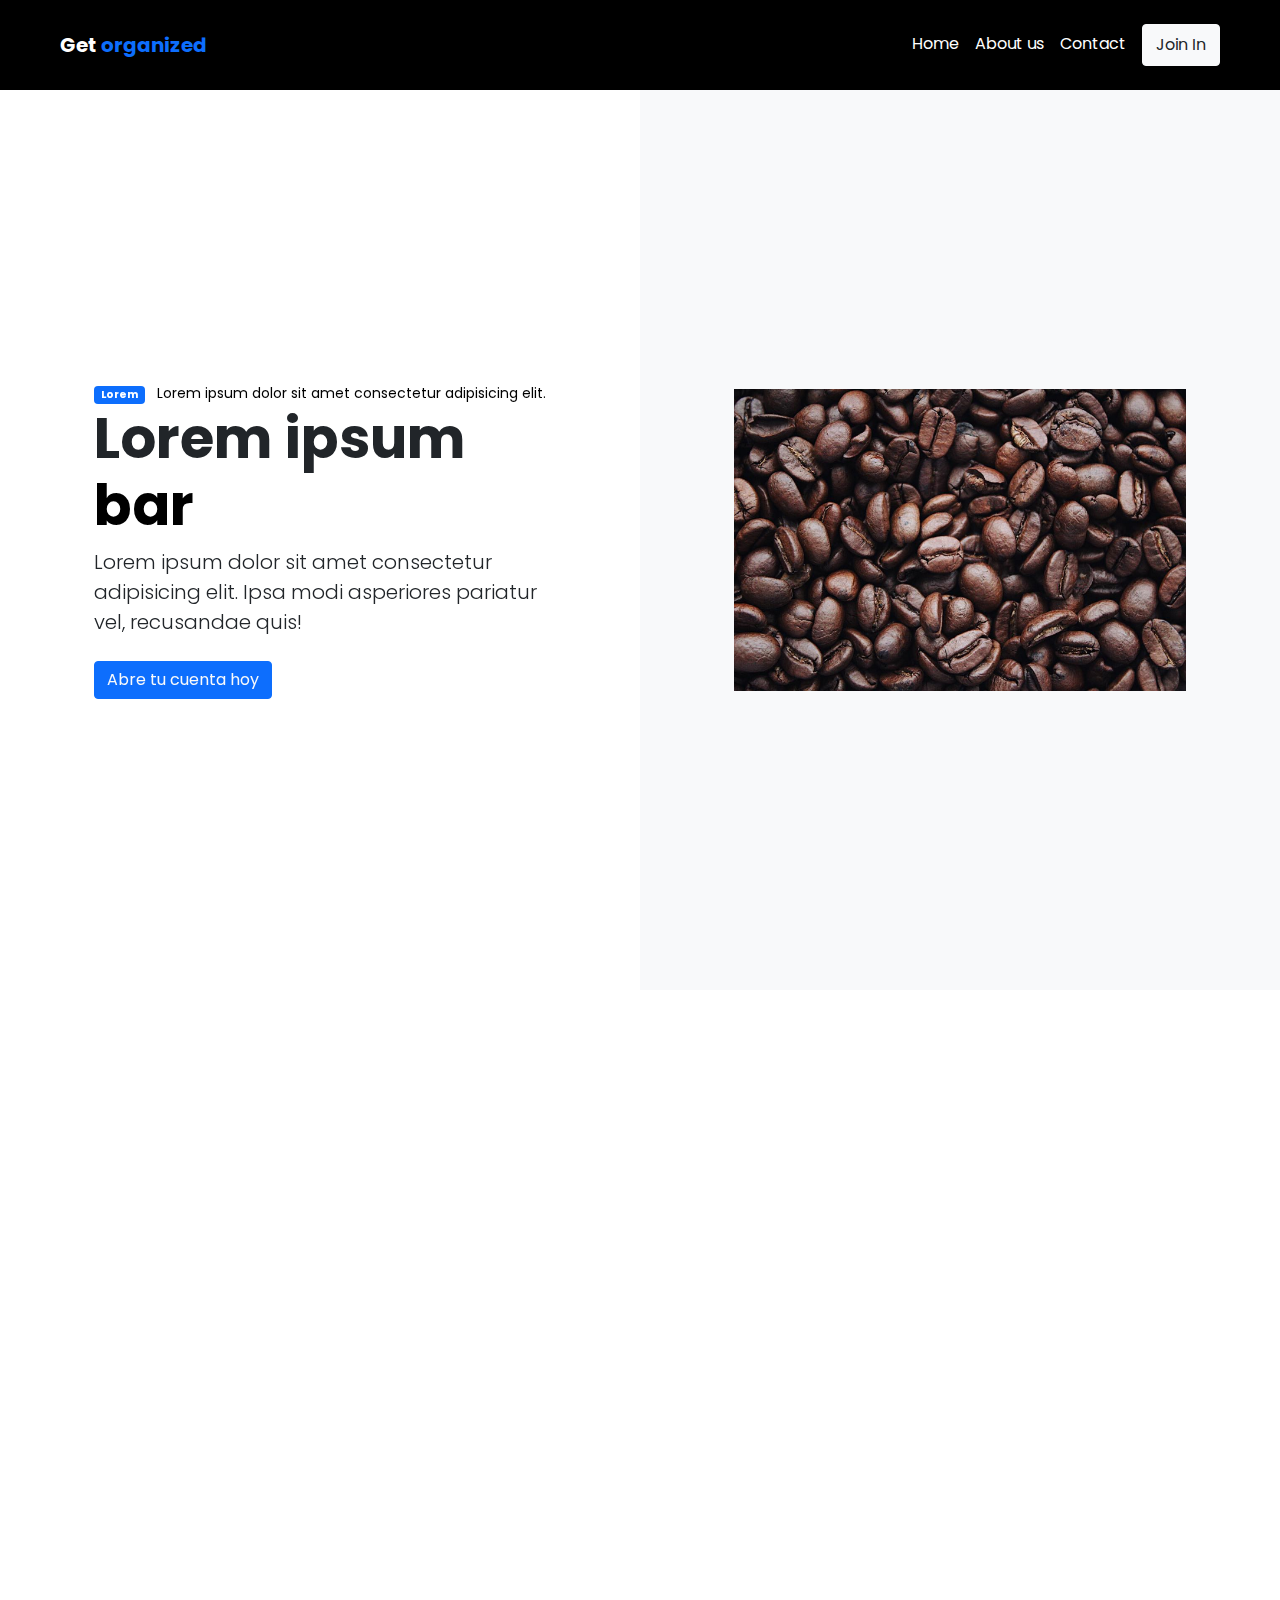
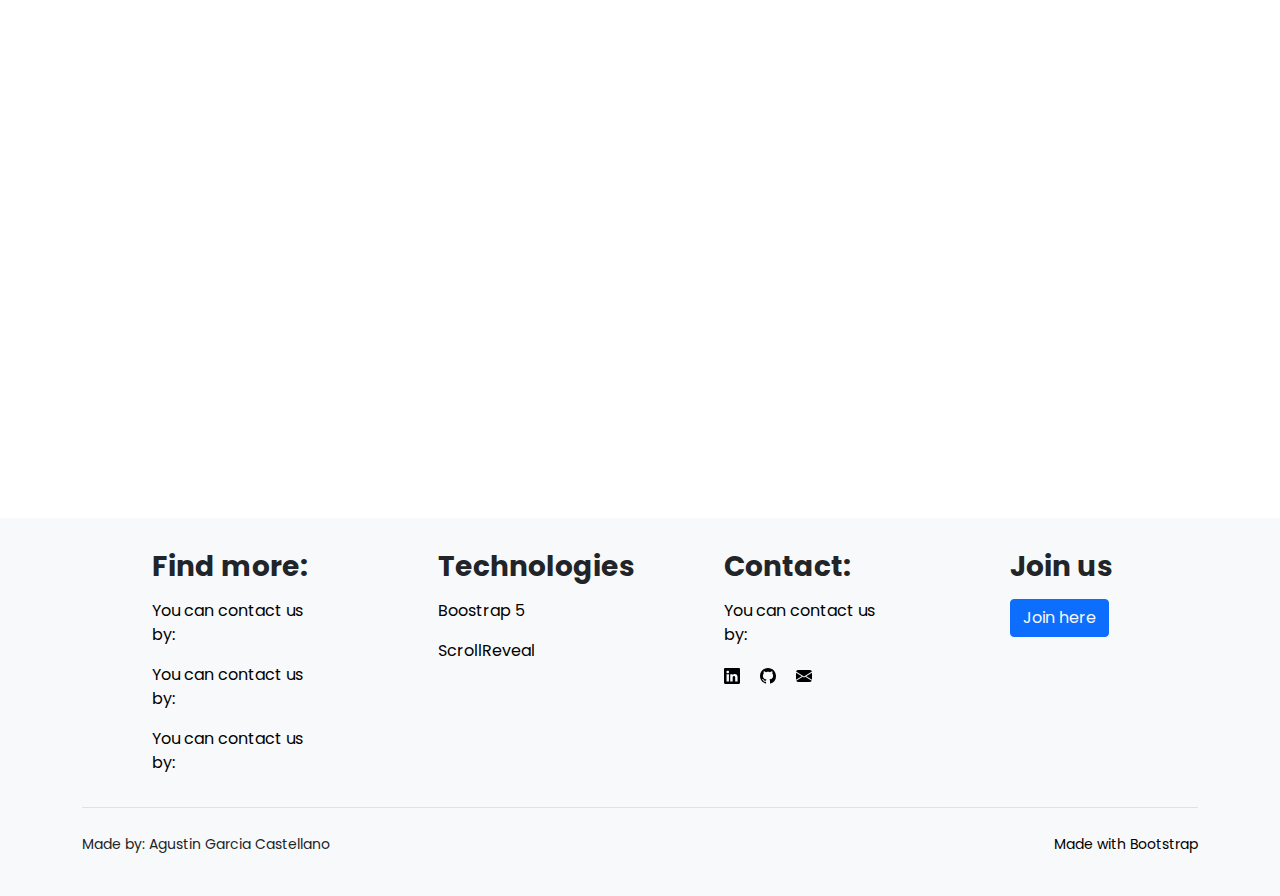
<file: index.html>
<!DOCTYPE html>
<html lang="en">
<head>
    <meta charset="UTF-8">
    <meta http-equiv="X-UA-Compatible" content="IE=edge">
    <meta name="viewport" content="width=device-width, initial-scale=1.0">
    <!--Fonts-->
    <link rel="preconnect" href="https://fonts.googleapis.com">
    <link rel="preconnect" href="https://fonts.gstatic.com" crossorigin>
    <link href="https://fonts.googleapis.com/css2?family=Poppins:wght@400;600;700&display=swap" rel="stylesheet">
    <!-- Boostrap 5-->
    <link rel="stylesheet" href="css/bootstrap.css">
    <!--ScrollReveal-->
    <script src="js/scrollreveal.js"></script>
    <title>Life organized</title>
</head>
<body>

 <!--NavBar-->

 <nav class="navbar navbar-expand-lg navbar-light bg-primary sticky-top">
  <div class="container-fluid mx-5">
    <a class="navbar-brand fw-bold text-white" id="zoom" href="#">Get <span class="text-secondary">organized</span></a>
    <button class="navbar-toggler border-2" type="button" data-bs-toggle="collapse" data-bs-target="#navbarSupportedContent" aria-controls="navbarSupportedContent" aria-expanded="false" aria-label="Toggle navigation">
      <img src="img/three-dots-vertical.svg" alt="" class="menuIcon">
    </button>
    <div class="collapse navbar-collapse" id="navbarSupportedContent">
      <ul class="navbar-nav ms-auto mb-2 mb-lg-0">
        <li class="nav-item" id="hover">
          <a class="nav-link text-white align-self-center" aria-current="page" href="index.html">Home</a>
        </li>
        <li class="nav-item" id="hover">
          <a class="nav-link text-white align-self-center" href="#aboutUs">About us</a>
        </li>
        <li class="nav-item me-2" id="hover">
          <a class="nav-link text-white align-self-center" href="#contact">Contact</a>
        </li>
        <li class="nav-item" id="zoom">
          <a class="btn btn-light" href="app.html">Join In</a>
        </li>
      </ul>
    </div>
  </div>
</nav>

  <!--Section Main-->

  <section id="#hero">
    <div class="row g-0 h-100">

      <div class="col-lg-6 d-flex intro">
        <div class="content mx-auto align-self-center px-4">
          <small class="text-primary"><span class="badge bg-secondary me-2">Lorem</span> Lorem ipsum dolor sit amet consectetur adipisicing elit.</small>
          <h1 class="display-4 fw-bold">Lorem ipsum <span class="text-primary">bar</span></h1>
          <p class="lead mb-4">Lorem ipsum dolor sit amet consectetur adipisicing elit. Ipsa modi asperiores pariatur vel, recusandae quis!</p>
          <a href="#" class="btn btn-secondary">Abre tu cuenta hoy</a>
        </div>
      </div>

      <div class="col-lg-6 d-flex bg-light">
        <div class="content mx-auto align-self-center px-4 my-5">
          <img src="img/pexels-igor-haritanovich-1695052.jpg" alt="" class="img-fluid">
        </div>
      </div>

    </div>
  </section>

   <!--Section About-->

   <main class="d-flex steps" id="aboutUs">
      <div class="container-fluid align-self-center">

        <div class="row">

          <div class="col-lg-6">
            <div class="content mx-auto px-4 my-5"><img src="img/woman.jpg" class="img-fluid" alt=""></div>
          </div>

          <div class="col-lg-6 d-flex">
            <div class="align-self-center numbers">
              <h2 class="display-4 fw-bold mb-4">Organize your Life with us.</h2>
              <ul class="list-unstyled">
  
                <li class="d-flex mb-4">
                  <p class="text-secondary lead fw-bold goals">1st</p>
                  <div class="ms-3">
                    <p class="lead fw-bold">Join Us:</p> <p>Lorem ipsum dolor sit amet.</p>
                  </div>
                </li>
  
                <li class="d-flex mb-4">
                  <p class="text-secondary lead fw-bold goals">2nd</p>
                  <div class="ms-3">
                    <p class="lead fw-bold">Join Us:</p> <p>Lorem ipsum dolor sit amet.</p>
                  </div>
                </li>
  
                <li class="d-flex mb-4">
                  <p class="text-secondary lead fw-bold">3rd</p>
                  <div class="ms-3">
                    <p class="lead fw-bold">Join Us:</p> <p>Lorem ipsum dolor sit amet.</p>
                  </div>
                </li>
  
              </ul>
            </div>
          </div>

        </div>

      </div>
   </main>

   <!--Contact-->

   <article class="d-flex mb-5 my-auto" id="contact">
     <div class="container align-self-center mb-5">
       <div class="dw bg-light mb-5">

        <div class="row">

          <div class="col-lg-7 d-flex">

           <div class="align-self-center p-5">
            <h2 class="display-5 fw-bold mb-3">Contact us:</h2>
            <p class="lead mb-3">Lorem, ipsum dolor sit amet consectetur adipisicing elit. Perferendis, recusandae.</p>
            <a href="" class="btn btn-secondary">Join In</a>
           </div>

          </div>
 
          <div class="col-lg-5 d-flex">
            <div class="align-self-center mx-auto p-5">
              <img src="img/woman.jpg" class="img-fluid" alt="">
            </div>
           
          </div>
 
        </div>

       </div>
     </div>
   </article>

  <!--Footer-->

   <footer class="bg-light pt-4">
    <div class="container pt-2">
      <div class="row mb-3 justify-content-center">

        <div class="col-md-2 mx-5">
          <h3 class="fw-bold mb-3">Find more:</h3>
          <ul class="list-unstyled">
            <li class="mb-3"><a href="#" class="text-primary text-decoration-none">You can contact us by:</a></li>
            <li class="mb-3"><a href="#" class="text-primary text-decoration-none">You can contact us by:</a></li>
            <li class="mb-3"><a href="#" class="text-primary text-decoration-none">You can contact us by:</a></li>

          </ul>
        </div>

        <div class="col-md-2 mx-5">
          <h3 class="fw-bold mb-3">Technologies</h3>
          <ul class="list-unstyled">

            <li class="mb-3"><a href="https://getbootstrap.com/" class="text-primary text-decoration-none">Boostrap 5</a></li>
            <li class="mb-3"><a href="https://scrollrevealjs.org/" class="text-primary text-decoration-none">ScrollReveal</a></a></li>

          </ul>
        </div>

        <div class="col-md-2 mx-5">
          <h3 class="fw-bold mb-3">Contact:</h3>
          <ul class="list-unstyled">
            <li class="mb-3"><a href="#" class="text-primary text-decoration-none">You can contact us by:</a></li>

            <li>
              <ul class="list-inline">
                <li class="list-inline-item me-3"><a href=""><img src="img/linkedin.svg" alt=""></a></li>
                <li class="list-inline-item me-3"><a href=""><img src="img/github.svg" alt=""></a></li>
                <li class="list-inline-item me-3"><a href=""><img src="img/envelope-fill.svg" alt=""></a></li>
              </ul>
            </li>

          </ul>
        </div>

        <div class="col-md-2 ms-5">
          <h3 class="fw-bold mb-3">Join us</h3>
          <ul class="list-unstyled">
            <li class=>
              <a class="btn btn-secondary" href="app.html">Join here</a>
            </li>
          </ul>
        </div>

      </div>

      <div class="border-top py-4">
        <div class="row">

          <div class="col-lg-6 col-md-12">
            <small>Made by: Agustin Garcia Castellano</small>
          </div>

          <div class="col-lg-6 col-md-12">
            <ul class="list-inline text-lg-end">
              <li class="list-inline-item"> <a class="text-primary text-decoration-none" href=""><small>Made with Bootstrap</small></a></li>
            </ul>
          </div>

        </div>
      </div>

    </div>

   </footer>

<!--Scripts-->
<script src="js/index.js"></script>
<script src="js/bootstrap.bundle.js"></script>

</body>
</html>
</file>
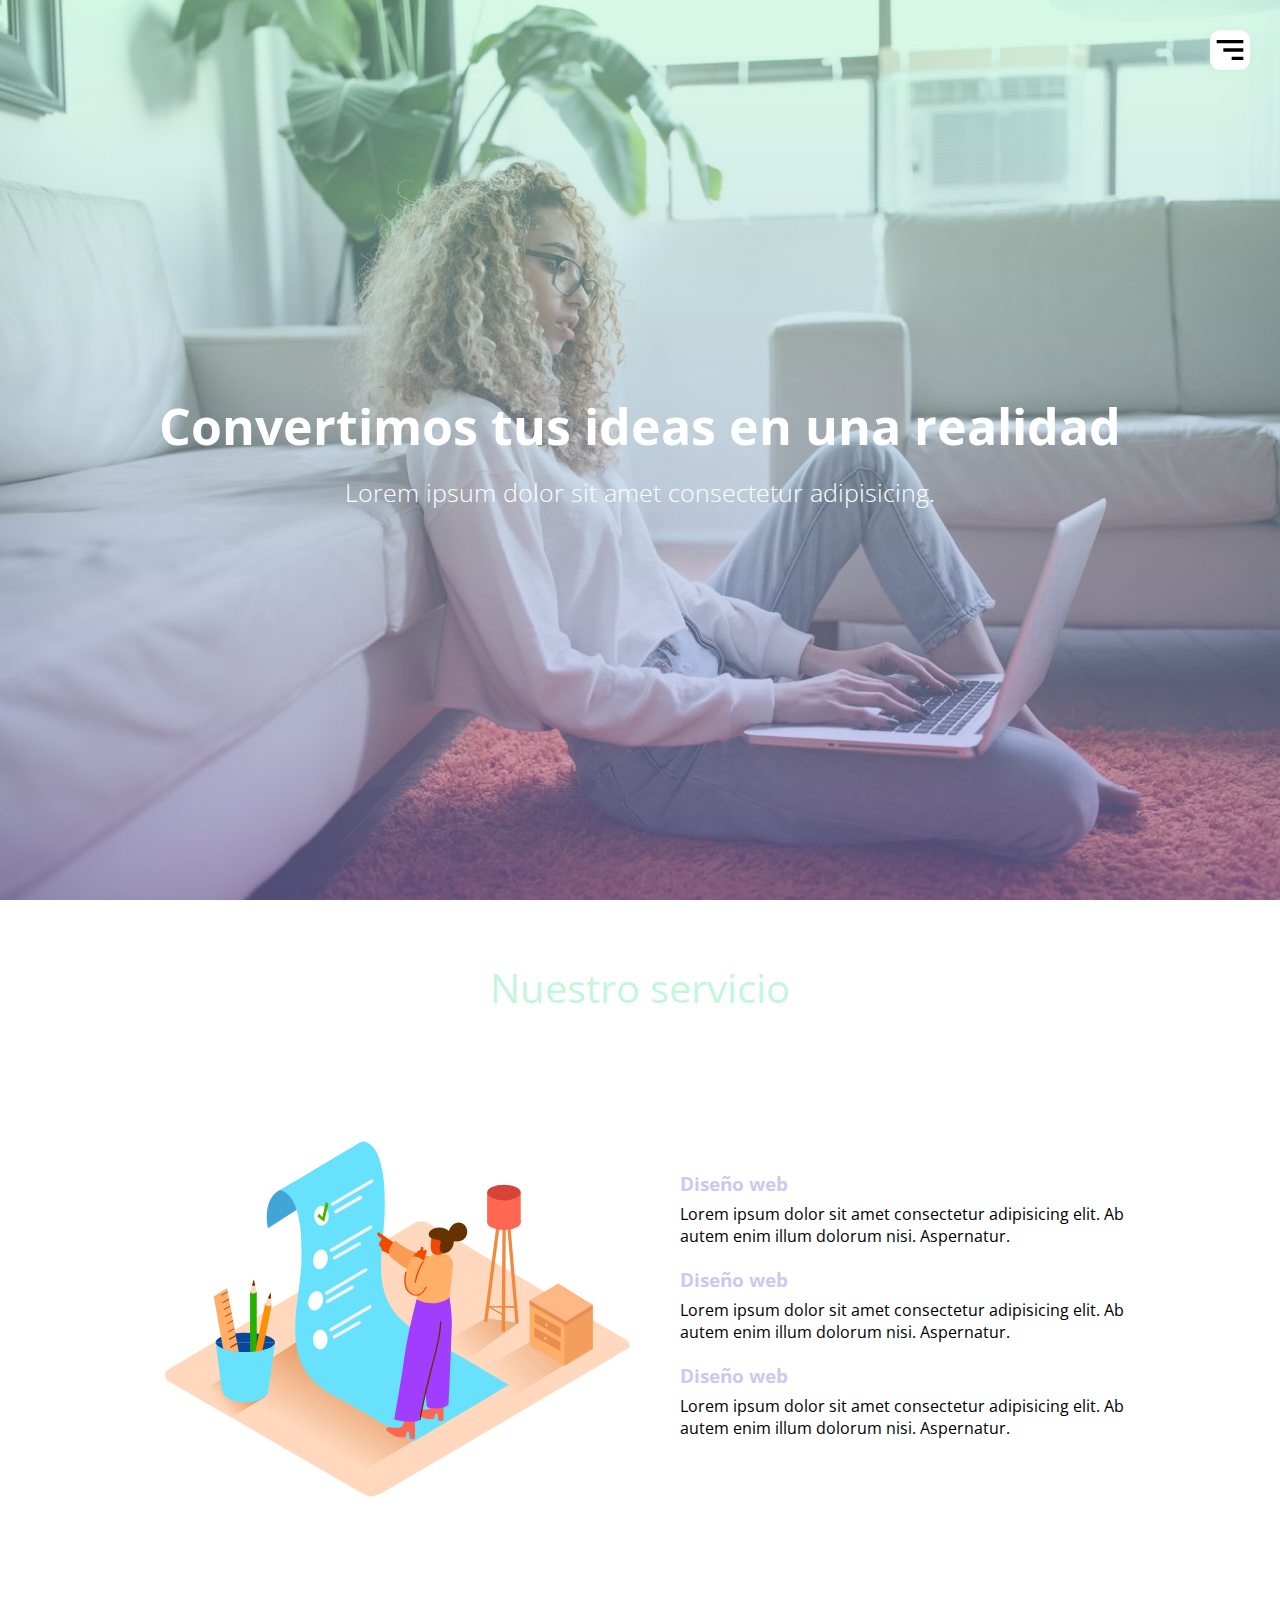
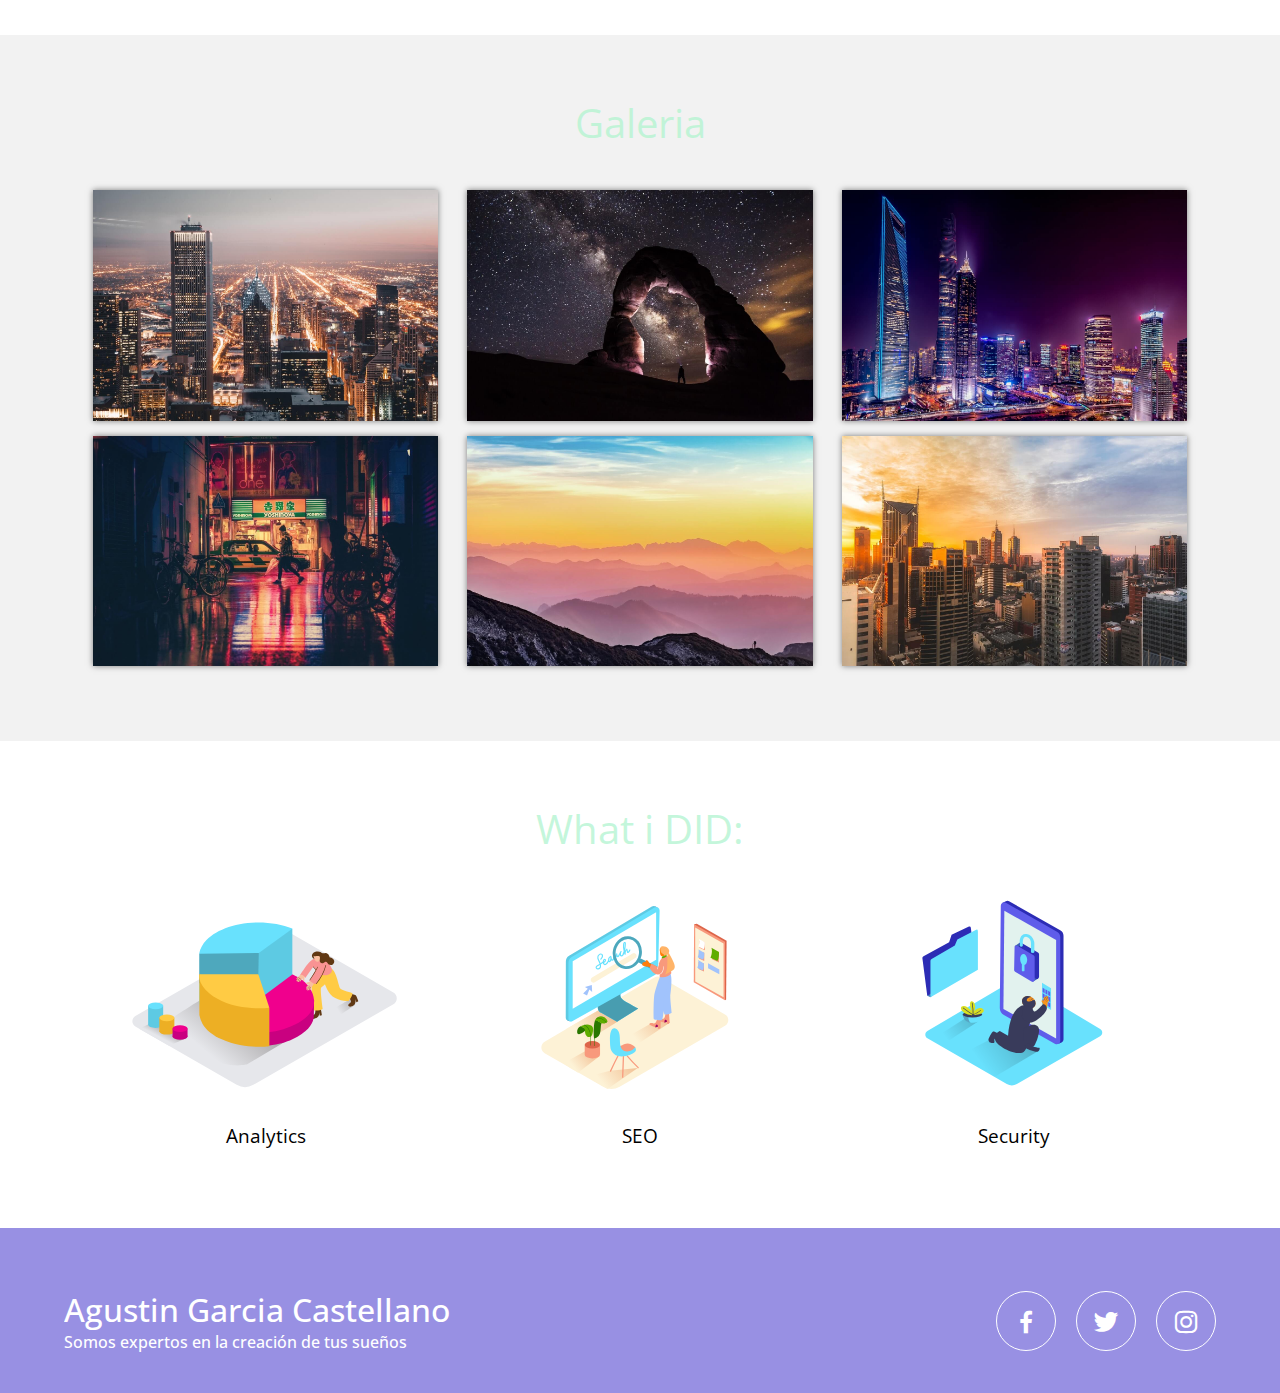
<file: Web Test/index.html>
<!DOCTYPE html>
<html lang="es">
<head>
    <meta charset="UTF-8">
    <meta name="viewport" content="width=device-width, initial-scale=1.0">
    <title>Página web</title>
    <link rel="stylesheet" href="css/style.css">
    <link href="https://fonts.googleapis.com/css2?family=Open+Sans:wght@300;400;700&display=swap" rel="stylesheet">
    <link href='https://unpkg.com/boxicons@2.0.5/css/boxicons.min.css' rel='stylesheet'>
</head>
<body>
    
    <header class="header" id="inicio">
        <img class="despmenu" src="img/hamburguesa.svg" alt="" id="despmenu">
        <nav class="navMenu" id="navMenu">
                <a href="#inicio">Inicio</a>
                <a href="#skills">Servicio</a>
                <a href="#galeria">Portafolio</a>
                <a href="#expertos">Especializados</a>
                <a href="#footer">Contacto</a>
        </nav>
        <div class="contenedor head">
            <h1 class="title">Convertimos tus ideas en una realidad</h1>
            <p class="copy">Lorem ipsum dolor sit amet consectetur adipisicing.</p>
        </div>
    </header>
    
    <main>
        <section class="contenedor history" id="skills">
            <h2 class="subtitle">Nuestro servicio</h2>
            <div class="contenedor content-history">
                <img src="img/checklist.svg" alt="">
                <div class="myHistory">
                    <div class="exp">
                        <h3 class="sb-hy">Diseño web</h3>
                        <p> Lorem ipsum dolor sit amet consectetur adipisicing elit. Ab autem enim illum dolorum nisi. Aspernatur.</p>
                    </div>
                    <div class="exp">
                        <h3 class="sb-hy">Diseño web</h3>
                        <p> Lorem ipsum dolor sit amet consectetur adipisicing elit. Ab autem enim illum dolorum nisi. Aspernatur.</p>
                    </div>
                    <div class="exp">
                        <h3 class="sb-hy">Diseño web</h3>
                        <p> Lorem ipsum dolor sit amet consectetur adipisicing elit. Ab autem enim illum dolorum nisi. Aspernatur.</p>
                    </div>
                </div>
            </div>
        </section>
        <section class="portfolio" id="galeria">
            <div class="contenedor">
                <h2 class="subtitle">Galeria</h2>
                <div class="port-cont">
                    <img src="img/uno.jpg" class="img-port" alt="">
                    <img src="img/dos.jpg" class="img-port" alt="">
                    <img src="img/tres.jpg" class="img-port" alt="">
                    <img src="img/cuatro.jpg" class="img-port" alt="">
                    <img src="img/cinco.jpg" class="img-port" alt="">
                    <img src="img/seis.jpg" class="img-port" alt="">
                </div>
            </div>
        </section>
        
        <section class="contenedor" id="Mytitules">
            <h2 class="subtitle">What i DID:</h2>
            <section class="titules">
                <div class="cont-tit">
                    <img src="img/pie_chart.svg" alt="">
                    <h3 class="tit-sub">Analytics</h3>
                </div>
                <div class="cont-tit">
                    <img src="img/search_engine.svg" alt="">
                    <h3 class="tit-sub">SEO</h3>
                </div>
                <div class="cont-tit">
                    <img src="img/security.svg" alt="">
                    <h3 class="tit-sub">Security</h3>
                </div>
            </section>
        </section>
    </main>

    <footer id="footer">
        <div class="contenedor footer-content">
                <div class="contact-me">
                    <h2 class="name">Agustin Garcia Castellano</h2>
                    <p>Somos expertos en la creación de tus sueños</p>
                </div>
                <div class="social-media">
                    <a href="./" class="social-media-icon">
                        <i class='bx bxl-facebook'></i>
                    </a>
                    <a href="./" class="social-media-icon">
                        <i class='bx bxl-twitter' ></i>
                    </a>
                    <a href="./" class="social-media-icon">
                        <i class='bx bxl-instagram' ></i>
                    </a>
                </div>
        </div>
    </footer>
    <script src="js/menu.js"></script>
</body>
</html>
</file>
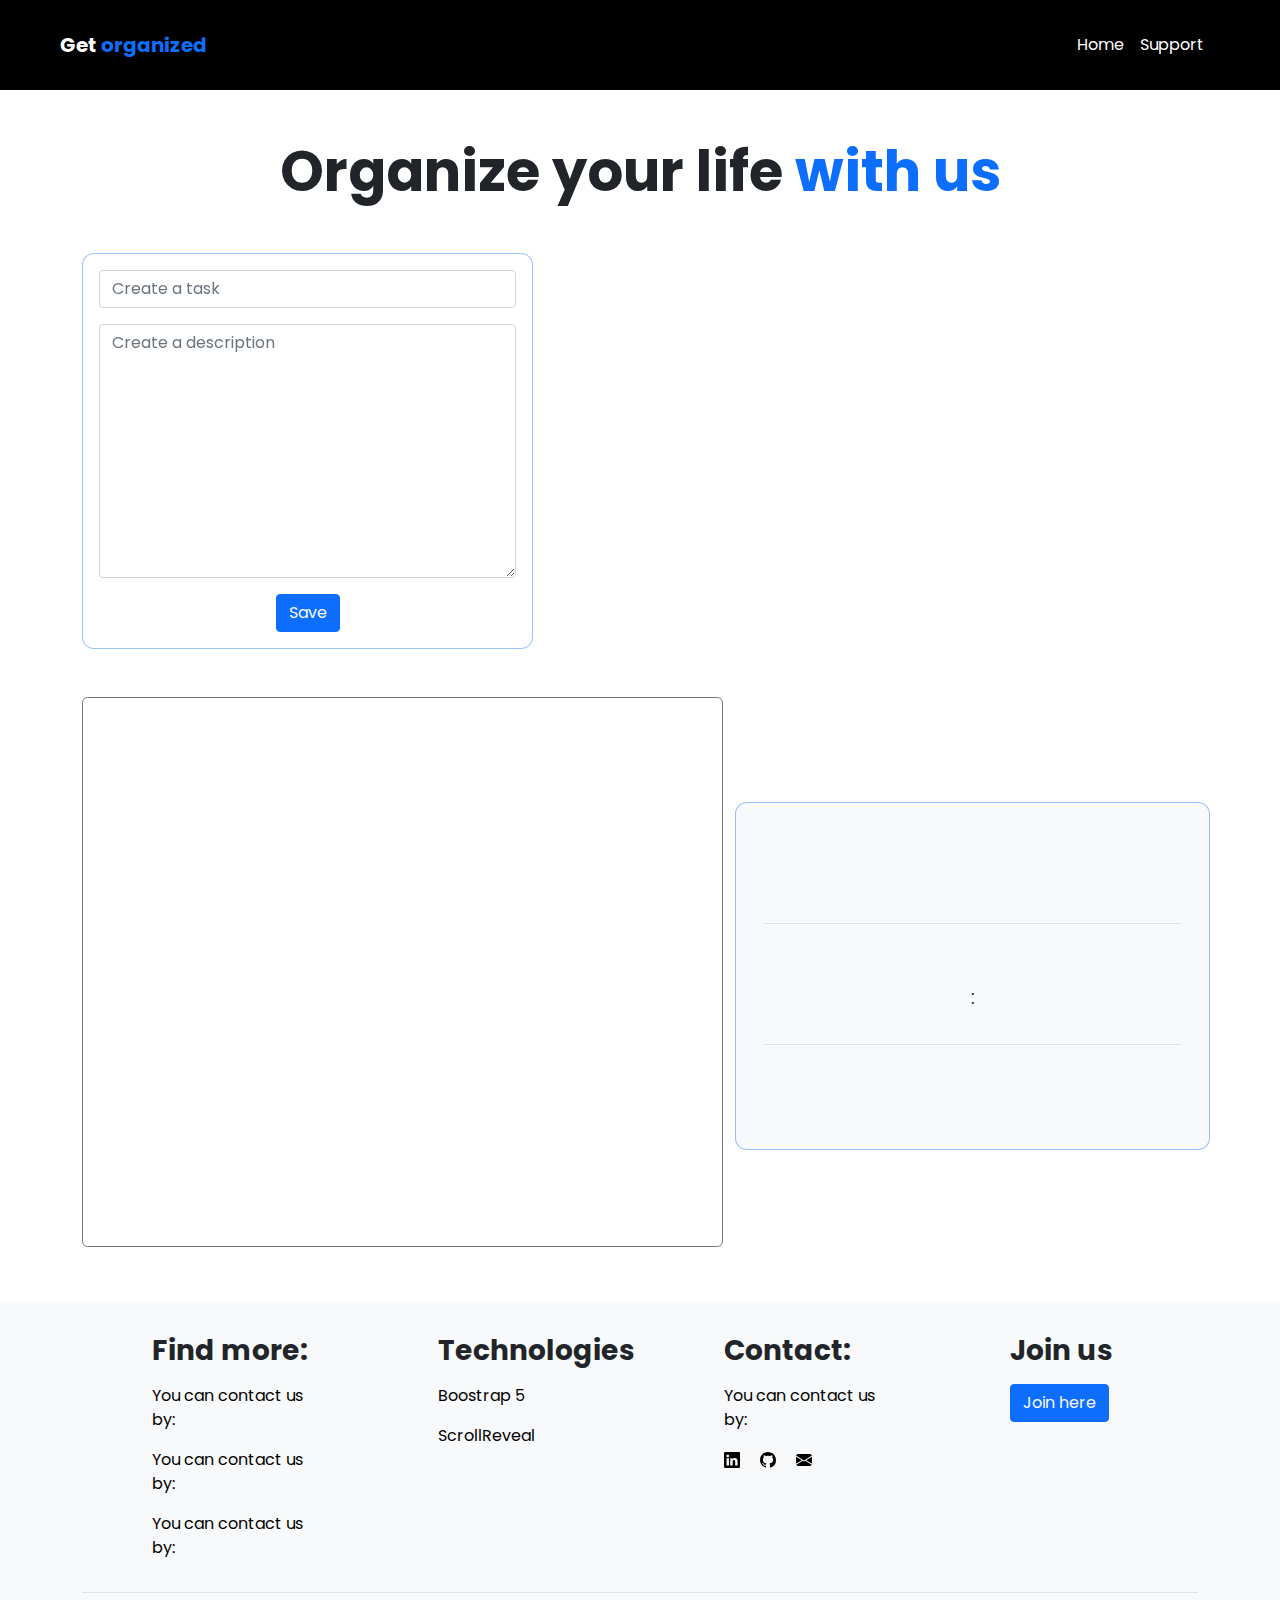
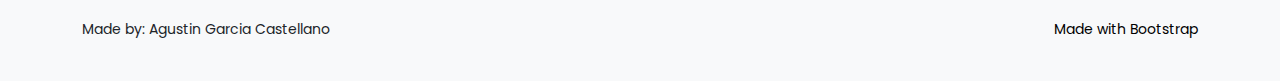
<file: app.html>
<!DOCTYPE html>
<html lang="en">
  <head>
    <meta charset="UTF-8">
    <meta http-equiv="X-UA-Compatible" content="IE=edge">
    <meta name="viewport" content="width=device-width, initial-scale=1.0">
       <!--Fonts-->
       <link rel="preconnect" href="https://fonts.googleapis.com">
       <link rel="preconnect" href="https://fonts.gstatic.com" crossorigin>
       <link href="https://fonts.googleapis.com/css2?family=Poppins:wght@400;600;700&display=swap" rel="stylesheet">
       <!-- Boostrap 5-->
       <link rel="stylesheet" href="css/bootstrap.css">
       <!--ScrollReveal-->
       <script src="js/scrollreveal.js"></script>
    <title>Organize You</title>
  </head>
  
  <body>
    <!--Navbar-->
    <nav class="navbar navbar-expand-lg navbar-light bg-primary sticky-top">
      <div class="container-fluid mx-5">
        <a class="navbar-brand fw-bold text-white" id="zoom" href="#">Get <span class="text-secondary">organized</span></a>
        <button class="navbar-toggler border-2 menuIcon" type="button" data-bs-toggle="collapse" data-bs-target="#navbarSupportedContent" aria-controls="navbarSupportedContent" aria-expanded="false" aria-label="Toggle navigation">
          <img src="img/three-dots-vertical.svg" alt="">
        </button>
        <div class="collapse navbar-collapse" id="navbarSupportedContent">
          <ul class="navbar-nav ms-auto mb-2 mb-lg-0">
            
            <li class="nav-item" id="hover">
              <a class="nav-link text-white align-self-center" aria-current="page" href="index.html">Home</a>
            </li>
            <li class="nav-item me-2" id="hover">
              <a class="nav-link text-white align-self-center" href="index.html">Support</a>
            </li>

          </ul>
        </div>
      </div>
    </nav>

    <!--Quick Tasks-->

    <div class="container intro">

      <div class="row mt-5 ">
        <div class="col-lg-12">
          <h2 class="display-4 fw-bold mb-4 text-center">Organize your life <span class="text-secondary">with us</span></h2>
        </div> 
      </div>

      <div class="row my-4">
        <div class="col-md-5">

          <div class="card">
            <div class="card-body">
              
              <form id="formTask">
                <div class="form-group mb-3">
                  <input type="text" id="title" placeholder="Create a task" class="form-control">
                </div>
                <div class="form-group mb-3">
                  <textarea id="description" cols="30" rows="10" placeholder="Create a description" class="form-control"></textarea>
                </div>
                <div class="text-center">
                  <button type="submit" class="btn btn-secondary">Save</button>
                </div>
              </form>
            </div>
          </div>
        </div>

        <div class="col-md-7">
          <div id="tasks">

          </div>
        </div>
      </div>
    </div>

    <!--Calendar and watch-->
    
    <div class="container my-5">

        <div class="row">

          <div class="col-lg-7">
            <iframe src="https://calendar.google.com/calendar/embed?height=550&amp;wkst=1&amp;bgcolor=%230d6efd&amp;ctz=America%2FArgentina%2FBuenos_Aires&amp;src=Z2FyY2lhLmFndXN0aW4uYXJnQGdtYWlsLmNvbQ&amp;src=NnY0bGlrY2RvaTdrcTJ1Z2pvOW1pM3BnNTRAZ3JvdXAuY2FsZW5kYXIuZ29vZ2xlLmNvbQ&amp;src=YWRkcmVzc2Jvb2sjY29udGFjdHNAZ3JvdXAudi5jYWxlbmRhci5nb29nbGUuY29t&amp;src=ZmFtaWx5MTEwNzI5ODY3NDUwMjM5MzE2NzlAZ3JvdXAuY2FsZW5kYXIuZ29vZ2xlLmNvbQ&amp;src=ZXMuYXIjaG9saWRheUBncm91cC52LmNhbGVuZGFyLmdvb2dsZS5jb20&amp;color=%23039BE5&amp;color=%233F51B5&amp;color=%2333B679&amp;color=%237CB342&amp;color=%23009688" style="border:solid 1px #777" width="100%" height="550" frameborder="0" scrolling="no"></iframe>
          </div>

            <div class="col-lg-5 my-auto">
  
              <div class="row">
                
                <div class="card bg-light">
    
                  <div class="card-body">
      
                    <div class="row">
                      <div class="col-lg-12 py-4 mt-3">
                        <div class="date">
                                          
                          <ul class="list-inline text-center">
                            <li class="list-inline-item"><p id="dayOfTheWeek" class="dayOfTheWeek lead"></p></li>
                            <li class="list-inline-item"><p id="dateNumbrer" class="dateNumbrer lead"></p></li>
                            <li class="list-inline-item"><p id="month" class="month lead"></p></li>
                            <li class="list-inline-item"><p id="year" class="year lead"></p></li>
                          </ul>
          
                        </div>
                      </div>
                    </div>
      
                    <div class="row">
                      <div class="col-lg-12">
                        <div class="border-top py-4">
      
                        </div>
                      </div>
                    </div>
  
          
  
                    <div class="row">
                      <div class="col-lg-12">
                        <div class="watch">       
          
                          <ul class="list-inline text-center">
                            <li class="list-inline-item"><p id="hour" class="hour lead"></p></li>
                            <li class="list-inline-item"><p class="lead">:</p></li>
                            <li class="list-inline-item mb-3"><p id="minutes" class="minutes lead"></p></li>
                          </ul>
          
                        </div>
                      </div>
                    </div>

                    <div class="row">
                      <div class="col-lg-12">
                        <div class="border-top py-4">
      
                        </div>
                      </div>
                    </div>
 
                    <div class="row">
                      <div class="col-lg-12">
                        <div class="hi">       
          
                          <ul class="list-inline text-center">
                            <li class="list-inline-item"><p id="hi" class="hi lead"></p></li>
                          </ul>
          
                        </div>
                      </div>
                    </div>
  
                  </div>
      
                </div>
              </div>
    
              
            </div>
  
        </div>
  
      </div>
    


      <!--Footer-->

   <footer class="bg-light pt-4">
    <div class="container pt-2">
      <div class="row mb-3 justify-content-center">

        <div class="col-md-2 mx-5">
          <h3 class="fw-bold mb-3">Find more:</h3>
          <ul class="list-unstyled">
            <li class="mb-3"><a href="#" class="text-primary text-decoration-none">You can contact us by:</a></li>
            <li class="mb-3"><a href="#" class="text-primary text-decoration-none">You can contact us by:</a></li>
            <li class="mb-3"><a href="#" class="text-primary text-decoration-none">You can contact us by:</a></li>

          </ul>
        </div>

        <div class="col-md-2 mx-5">
          <h3 class="fw-bold mb-3">Technologies</h3>
          <ul class="list-unstyled">

            <li class="mb-3"><a href="https://getbootstrap.com/" class="text-primary text-decoration-none">Boostrap 5</a></li>
            <li class="mb-3"><a href="https://scrollrevealjs.org/" class="text-primary text-decoration-none">ScrollReveal</a></a></li>

          </ul>
        </div>

        <div class="col-md-2 mx-5">
          <h3 class="fw-bold mb-3">Contact:</h3>
          <ul class="list-unstyled">
            <li class="mb-3"><a href="#" class="text-primary text-decoration-none">You can contact us by:</a></li>

            <li>
              <ul class="list-inline">
                <li class="list-inline-item me-3"><a href=""><img src="img/linkedin.svg" alt=""></a></li>
                <li class="list-inline-item me-3"><a href=""><img src="img/github.svg" alt=""></a></li>
                <li class="list-inline-item me-3"><a href=""><img src="img/envelope-fill.svg" alt=""></a></li>
              </ul>
            </li>

          </ul>
        </div>

        <div class="col-md-2 ms-5">
          <h3 class="fw-bold mb-3">Join us</h3>
          <ul class="list-unstyled">
            <li class=>
              <a class="btn btn-secondary" href="app.html">Join here</a>
            </li>
          </ul>
        </div>

      </div>

      <div class="border-top py-4">
        <div class="row">

          <div class="col-lg-6 col-md-12">
            <small>Made by: Agustin Garcia Castellano</small>
          </div>

          <div class="col-lg-6 col-md-12">
            <ul class="list-inline text-lg-end">
              <li class="list-inline-item"> <a class="text-primary text-decoration-none" href=""><small>Made with Bootstrap</small></a></li>
            </ul>
          </div>

        </div>
      </div>

    </div>

   </footer>


    <!--Scripts-->
    <script src="js/bootstrap.bundle.js"></script>
    <script src="js/index.js"></script>
    <script src="js/app.js"></script>
  </body>
</html>
</file>
<file: Web Test/css/style.css>
*{
    margin: 0;
    padding: 0;
    box-sizing: border-box;
}

:root{
    scroll-behavior: smooth;
}

body{
    font-family: 'Open Sans', sans-serif;
}

.contenedor{
    width: 90%;
    max-width: 1200px;
    overflow: hidden;
    margin: auto;
    padding: 60px 0;
}

header{
    height: 100vh;
    background-image: linear-gradient(to top, rgba(152, 144, 227, 0.514) 0%, rgba(177, 244, 207, 0.507) 100%), url(/img/woman.jpg);
    background-repeat: no-repeat;
    background-size: cover;
    background-attachment: fixed;
    background-position: center;
}

.head{
    text-align: center;
    padding: 0;
    height: 100%;
    display: flex;
    justify-content: center;
    align-items: center;
    flex-direction: column;
    color: #fff;
}

.despmenu{
    position: fixed;
    top: 30px;
    right: 30px;
    background: #fff;
    width: 40px;
    height: 40px;
    cursor: pointer;
    border-radius: 10px;
    box-shadow: 0 0  6px rgba(177, 244, 207, 0.507);
}

.navMenu{
    position: fixed;
    top: 0;
    right: 0;
    width: 30vw;
    height: 100%;
    background-image: linear-gradient(135deg, #9890e383 0%, #b1f4cf81 100%);
    display: flex;
    flex-direction: column;
    justify-content: space-evenly;
    align-items: center;
    transition: transform .3s ease-in-out;
    transform: translate(110%);
    box-shadow: 0 0 6px rgba(0, 0, 0, .5);
}

.spread{
    transform: translate(0);
}

.navMenu a{
    color: #fff;
    text-decoration: none;
}

.title{
    font-size: 50px;
    margin-bottom: 15px;
}

.copy{
    font-weight: 300;
    font-size: 25px;
}





/* history */

.subtitle{
    text-align: center;
    font-weight: 400;
    color: #b1f4cfc5;
    margin-bottom: 40px;
    font-size: 40px;
}

.content-history{
    display: flex;
    justify-content: space-evenly;
    align-items: center;
    flex-wrap: wrap;
    position: relative;
}

.content-history::before{
    content: "";
    display: block;
    position: absolute;
    bottom: -40px;
    border-top: 20px solid transparent;
    border-left: 20px solid transparent;
    border-right: 20px solid transparent;
    border-bottom: 20px solid transparent;
}

.content-history img{
    height: 25em;
}

.myHistory{
    width: 45%;
}

.exp{
    margin-bottom: 20px;
}

.sb-hy{
    margin-bottom: 7px;
    color: #9890e383;
}

.portfolio{
    background: #f2f2f2;
}

.port-cont{
    display: flex;
    justify-content: space-evenly;
    flex-wrap: wrap;
}

.img-port{
    object-fit: cover;
    width: 30%;
    display: block;
    margin-bottom: 15px;
    box-shadow: 0 0 6px rgba(0, 0, 0, .5);
    cursor: pointer;
}

.close{
    position: absolute;
    top: 15px;
    right: 15px;
    cursor: pointer;
}

.titules{
    display: flex;
    justify-content: space-evenly;
    align-items: center;
    flex-wrap: wrap;
}

.cont-tit{
    width: 30%;
    text-align: center;
    margin-bottom: 20px;
}

.cont-tit img{
    width: 80%;
    display: block;
    margin: auto;
}

.tit-sub{
    display: inline-block;
    margin-top: 20px;
    width: 100%;
    font-weight: 400;
}

/* footer */

footer{
    background: #9890e3;
    padding-bottom: 0.1px;
}

.footer-content{
    display: flex;
    justify-content: space-between;
    align-items: center;
    flex-wrap: wrap;
    padding-top: 60px;
    padding-bottom: 40px;
}

.contact-me{
    width: 40%;
    color: #fff;
}

.name{
    font-weight: 500;
    font-size: 32px;
}

.name+p{
    font-weight: 500;
}

.social-media{
    width: 50%;
    display: flex;
    justify-content: flex-end;
}

.social-media-icon{
    display: inline-block;
    margin-left: 20px;
    width: 60px;
    height: 60px;
    border: 1px solid #fff;
    border-radius: 50px;
    text-align: center;
    color: #fff;
}

.social-media-icon:hover{
    background: #fff;
    color: #9890e3;
}

.social-media-icon i{
    font-size: 30px;
    line-height: 60px;
}

@media screen and (max-width:800px){
    .navMenu{
        width: 50vw;
    }

    .title{
        font-size: 40px;
    }

    .content-history{
        align-items: center;
        width: 75%;
        margin-bottom: 40px;
        text-align: center;
    }

    .content-history img{
        width: 25em;
    }

    .myHistory{
        width: 80%;
    }

    .exp{
        margin-bottom: 30px;
    }

    .img-port{
        width: 45%;
    }

    .cont-tit{
        width: 80%;
    }

    .footer-content{
        justify-content: center;
    }

    .social-media{
        justify-content: space-evenly;
        width: 80%;
    }

    .social-media-i{
        margin-left: 0;
    }

    .social-media-icon{
        margin-left: 0;
    }

    .contact-me{
        text-align: center;
        width: 80%;
        margin-bottom: 40px;
    }
}

@media screen and (max-width: 500px){

    .navMenu{
        width: 65vw;
    }

    .despmenu{
        top: 20px;
        right: 20px;
    }

    .title{
        font-size: 30px;
    }

    .subtitle{
        font-size: 30px;
    }

    .img-port{
        width: 95%;
    }

    .contact-me{
        width: 100%;
    }

    .social-media{
        width: 100%;
    }


}
</file>
